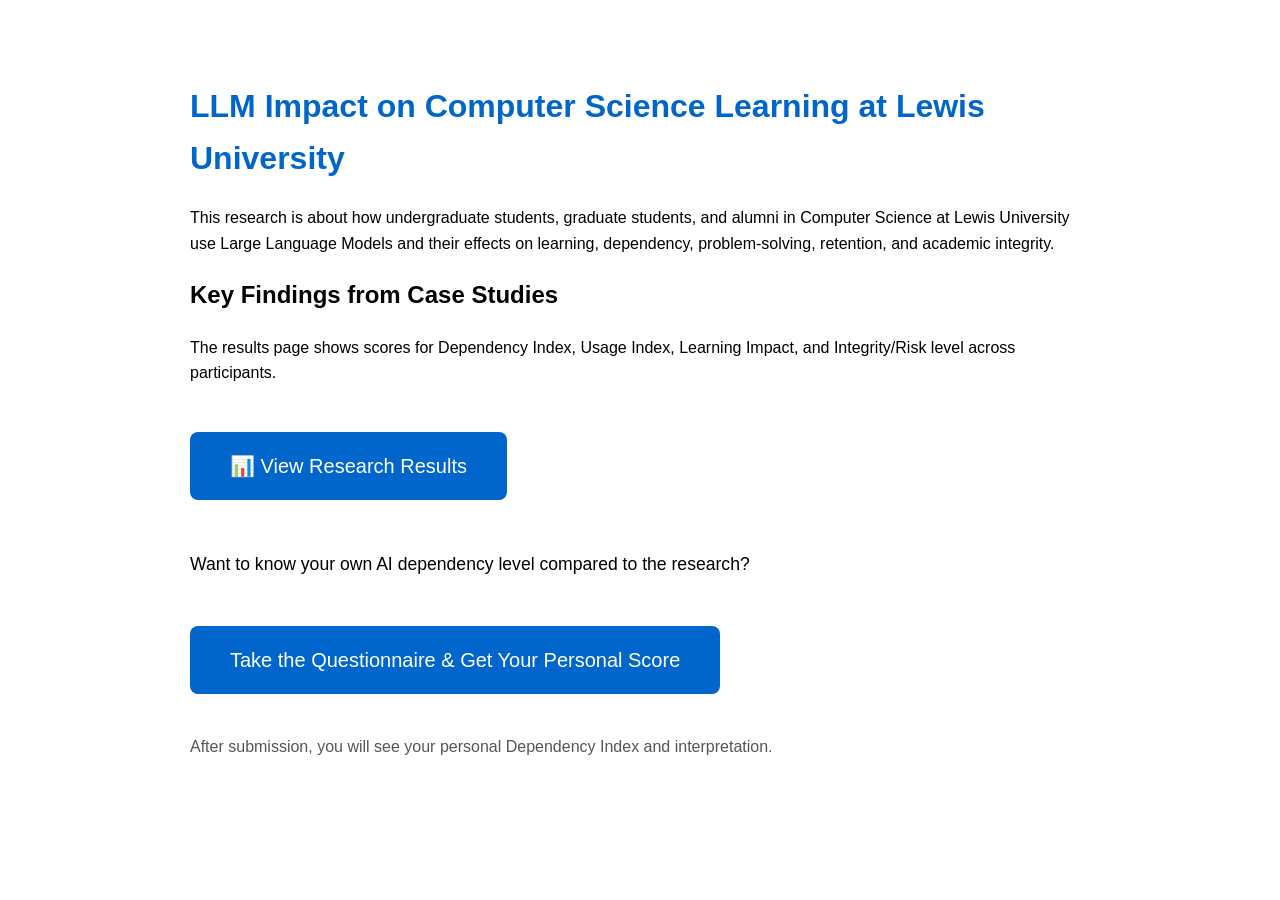
<file: index.html>
<!DOCTYPE html>
<html lang="en">
<head>
    <meta charset="UTF-8">
    <title>LLM Impact on CS Learning Research</title>
    <style>
        body {font-family: Arial, sans-serif; max-width: 900px; margin: 40px auto; padding: 20px; line-height: 1.6;}
        h1 {color: #0066cc;}
        .button {
            display: inline-block;
            padding: 18px 40px;
            font-size: 20px;
            background: #0066cc;
            color: white;
            text-decoration: none;
            border-radius: 8px;
            margin-top: 30px;
        }
        .button:hover {background: #0055aa;}
    </style>
</head>
<body>
    <h1>LLM Impact on Computer Science Learning at Lewis University</h1>
    <p>This research is about how undergraduate students, graduate students, and alumni in Computer Science at Lewis University use Large Language Models and their effects on learning, dependency, problem-solving, retention, and academic integrity.</p>
    
    <h2>Key Findings from Case Studies</h2>
    <p>The results page shows scores for Dependency Index, Usage Index, Learning Impact, and Integrity/Risk level across participants.</p>
    
    <a href="results.html" class="button">📊 View Research Results</a>
    
    <p style="margin-top: 50px; font-size: 1.1em;">
        Want to know your own AI dependency level compared to the research?
    </p>
    
    <a href="survey.html" class="button">Take the Questionnaire & Get Your Personal Score</a>
    
    <p style="margin-top: 40px; color: #555;">
        After submission, you will see your personal Dependency Index and interpretation.
    </p>
</body>
</html>
</file>
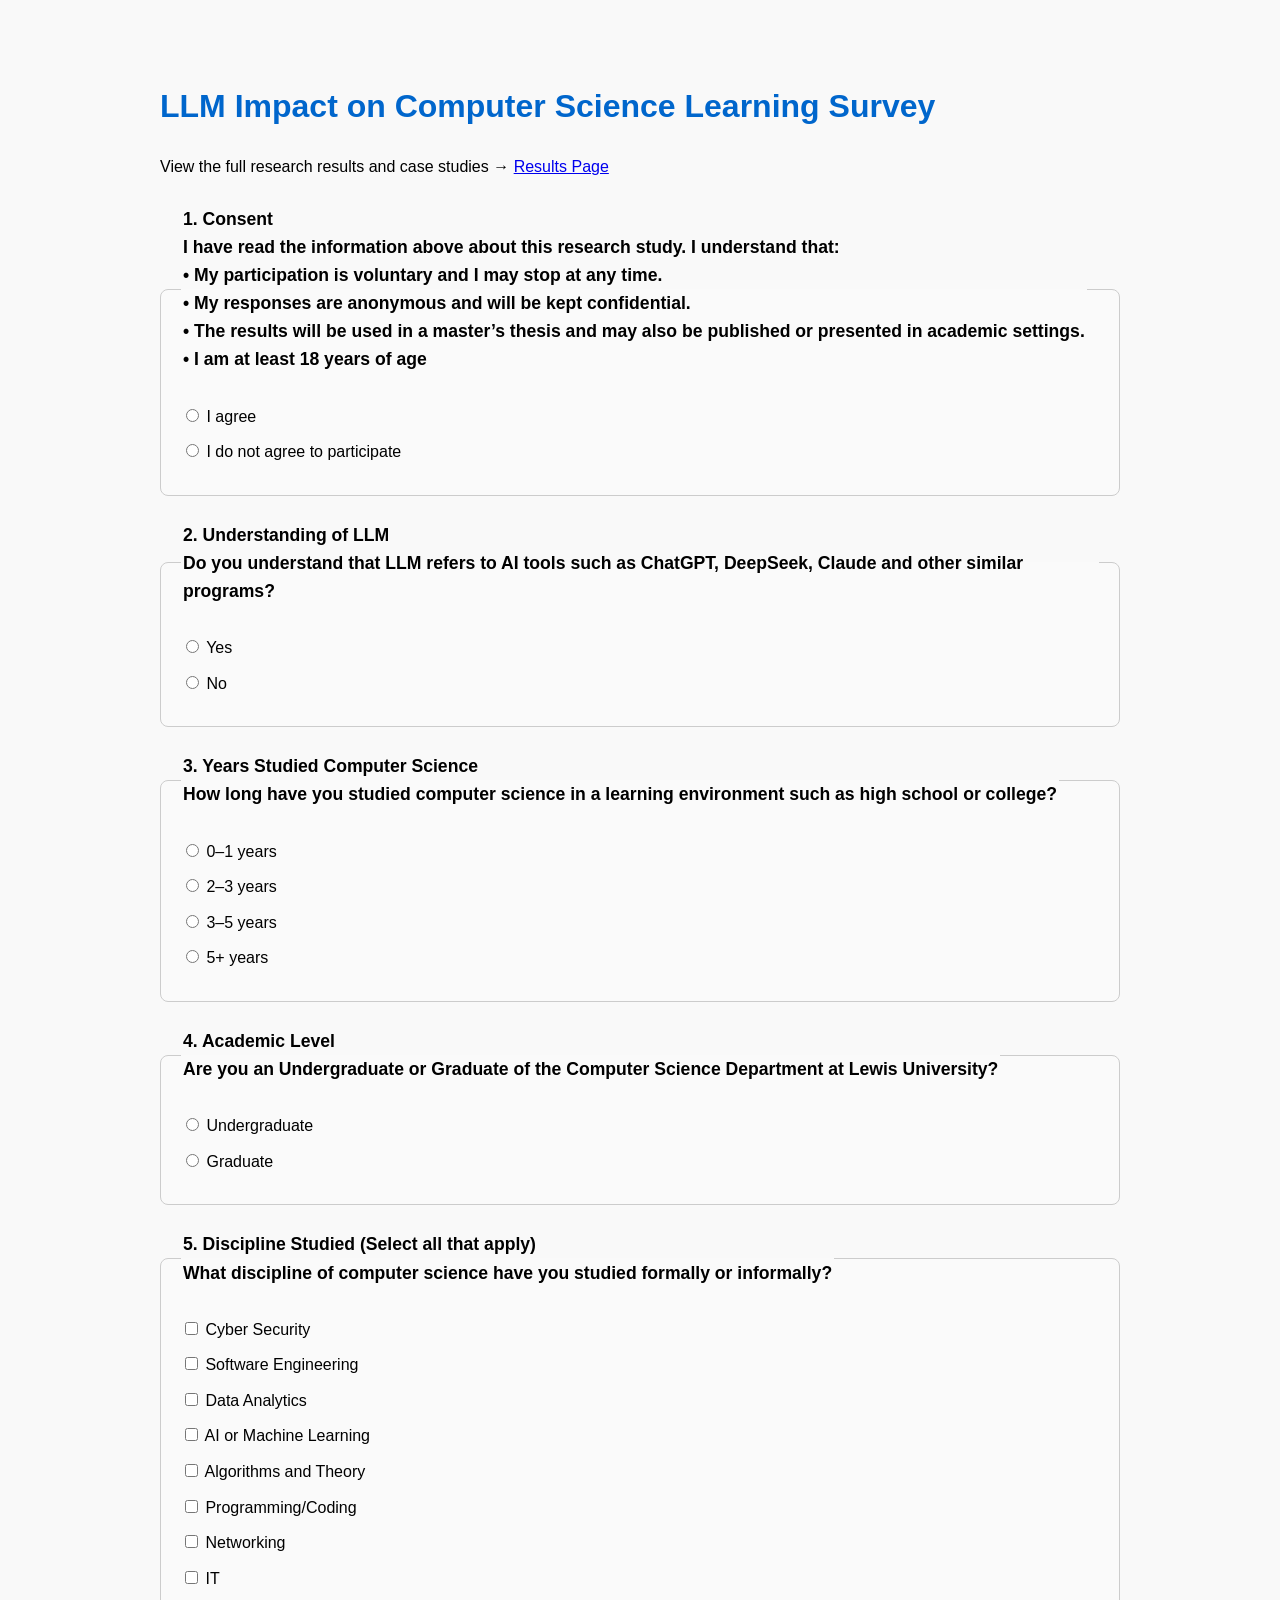
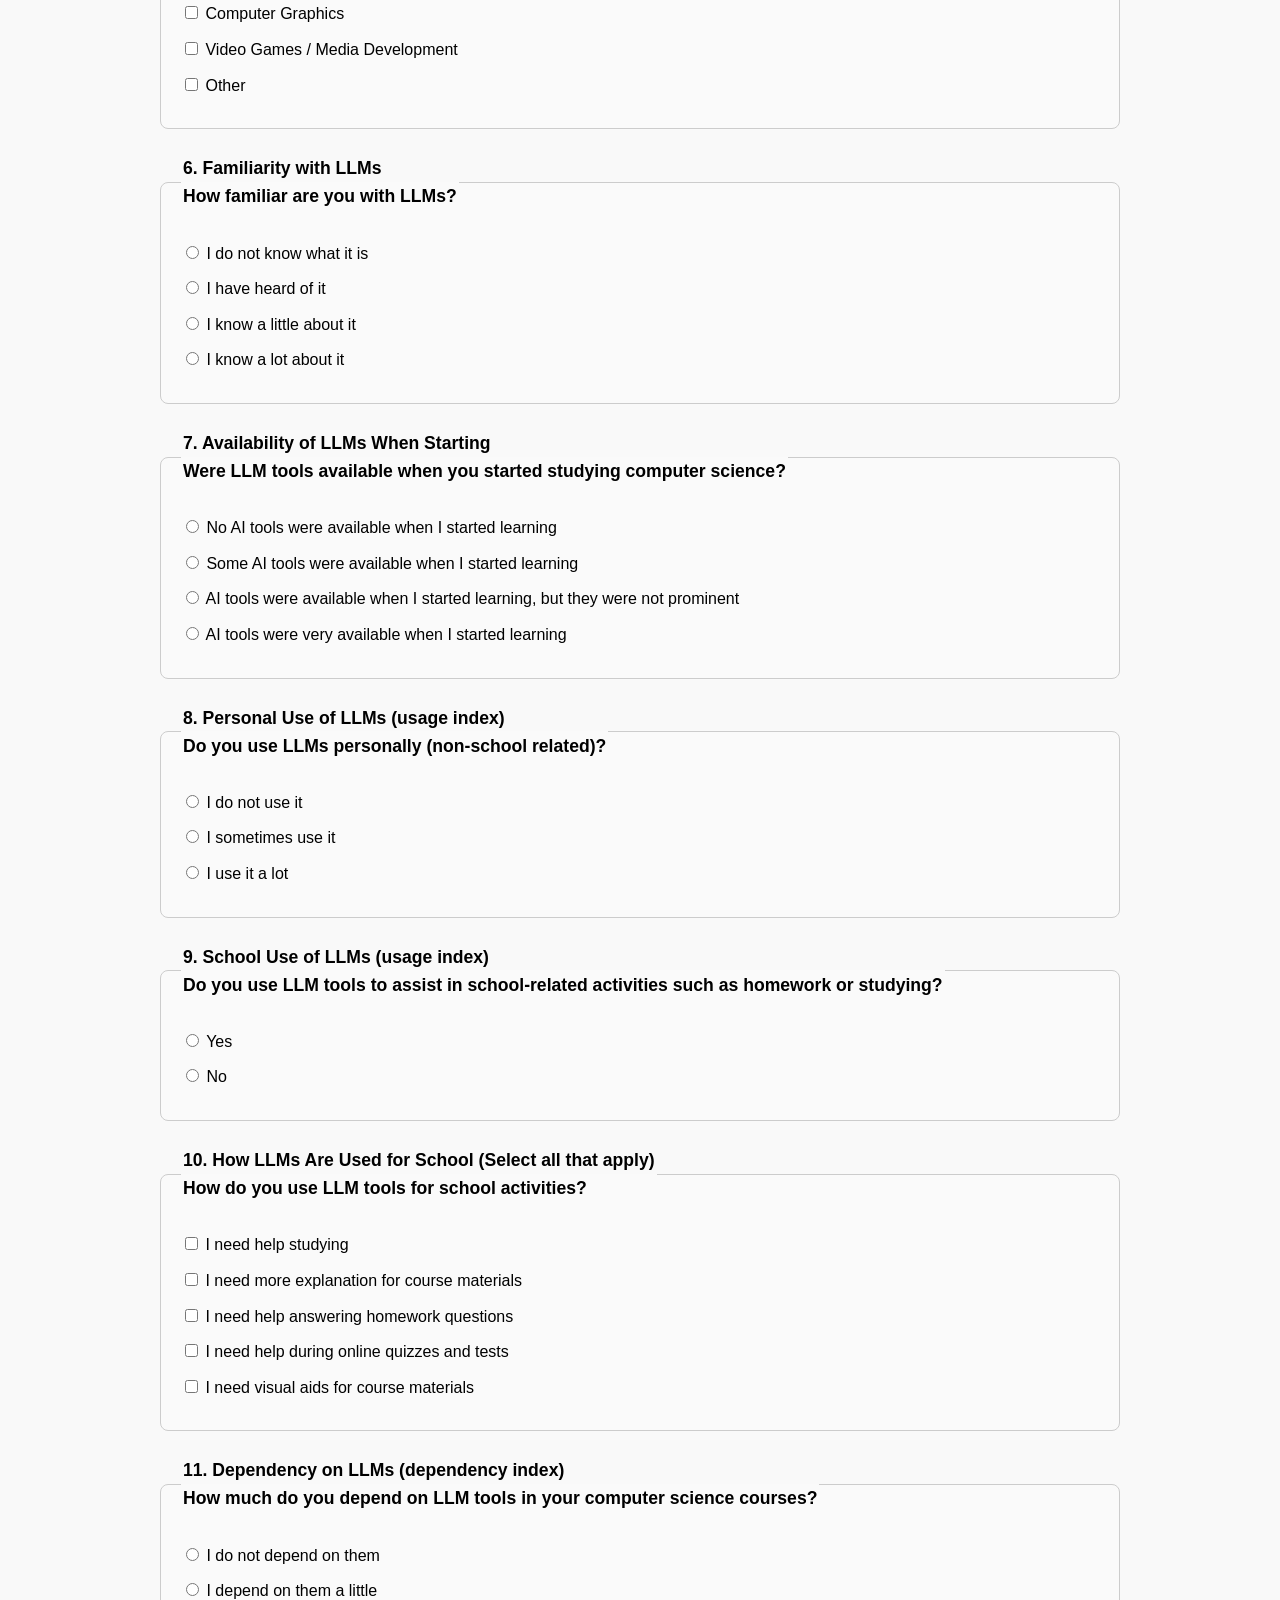
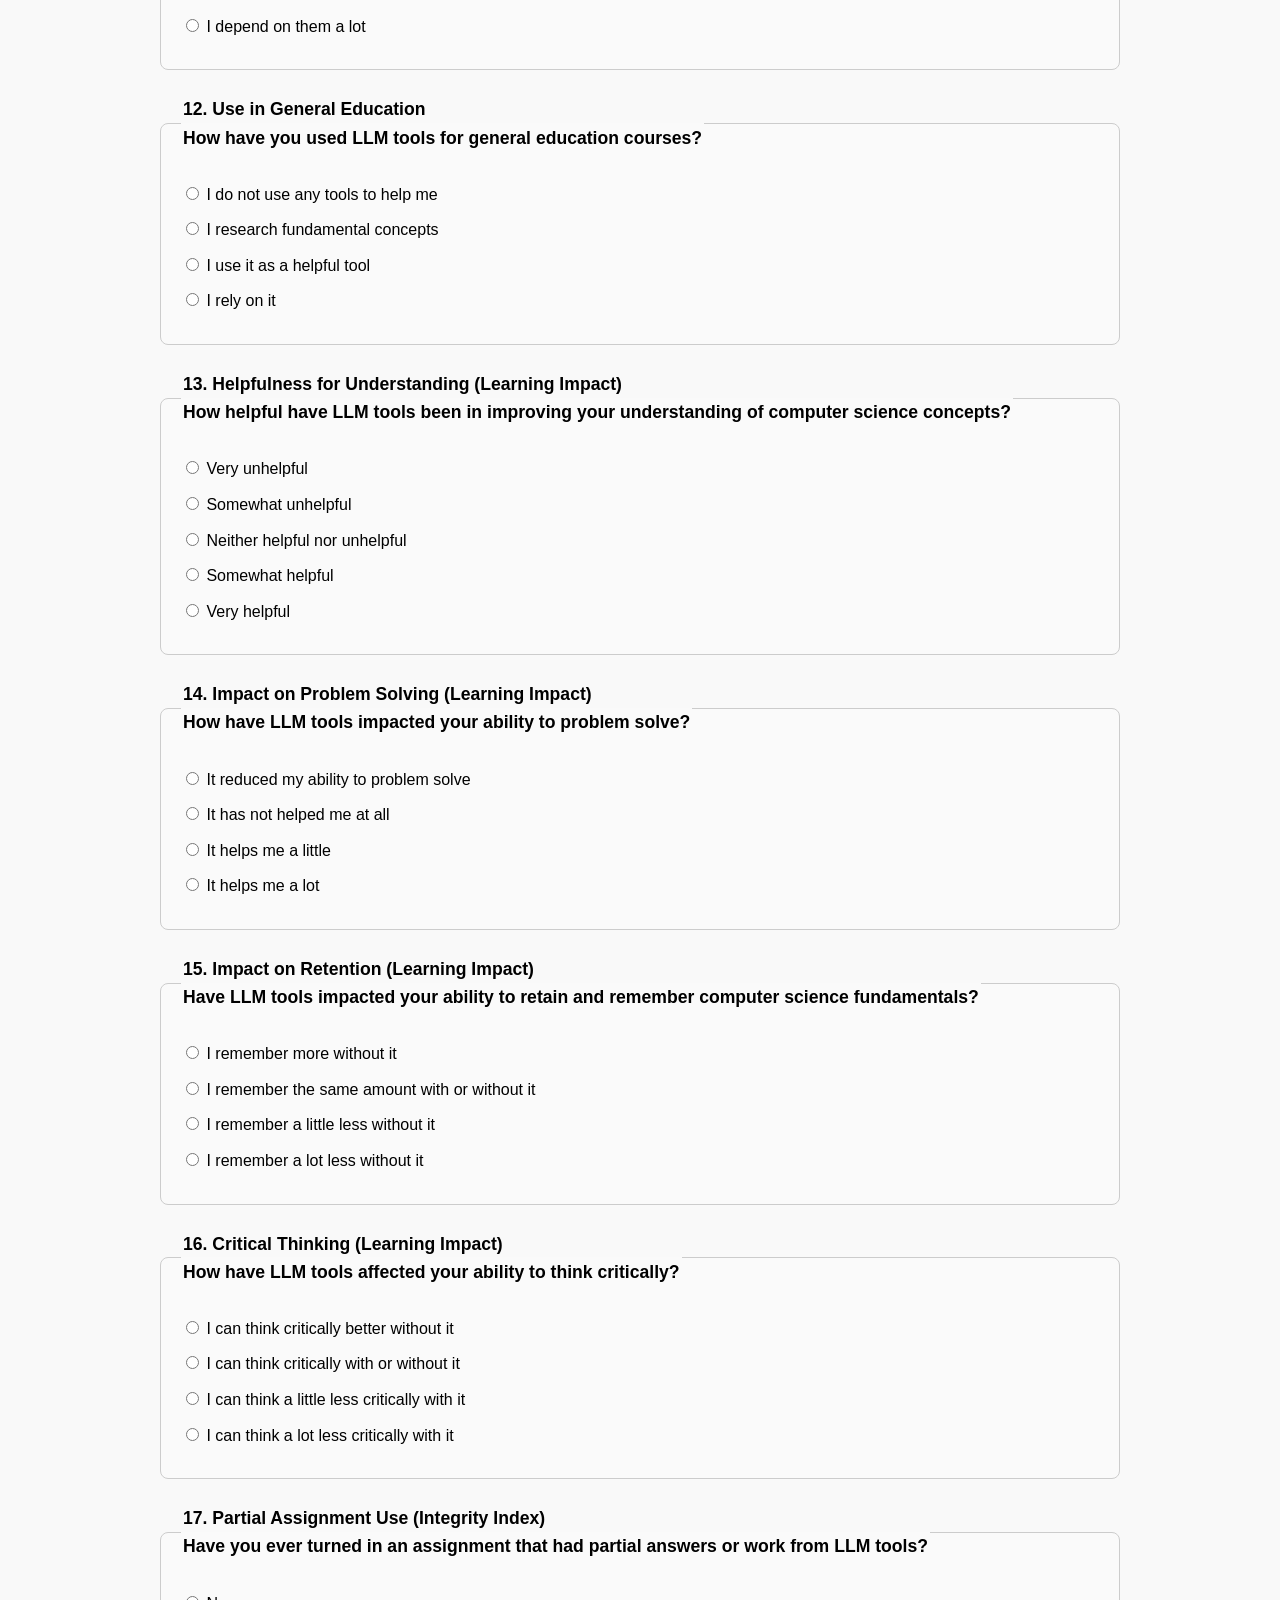
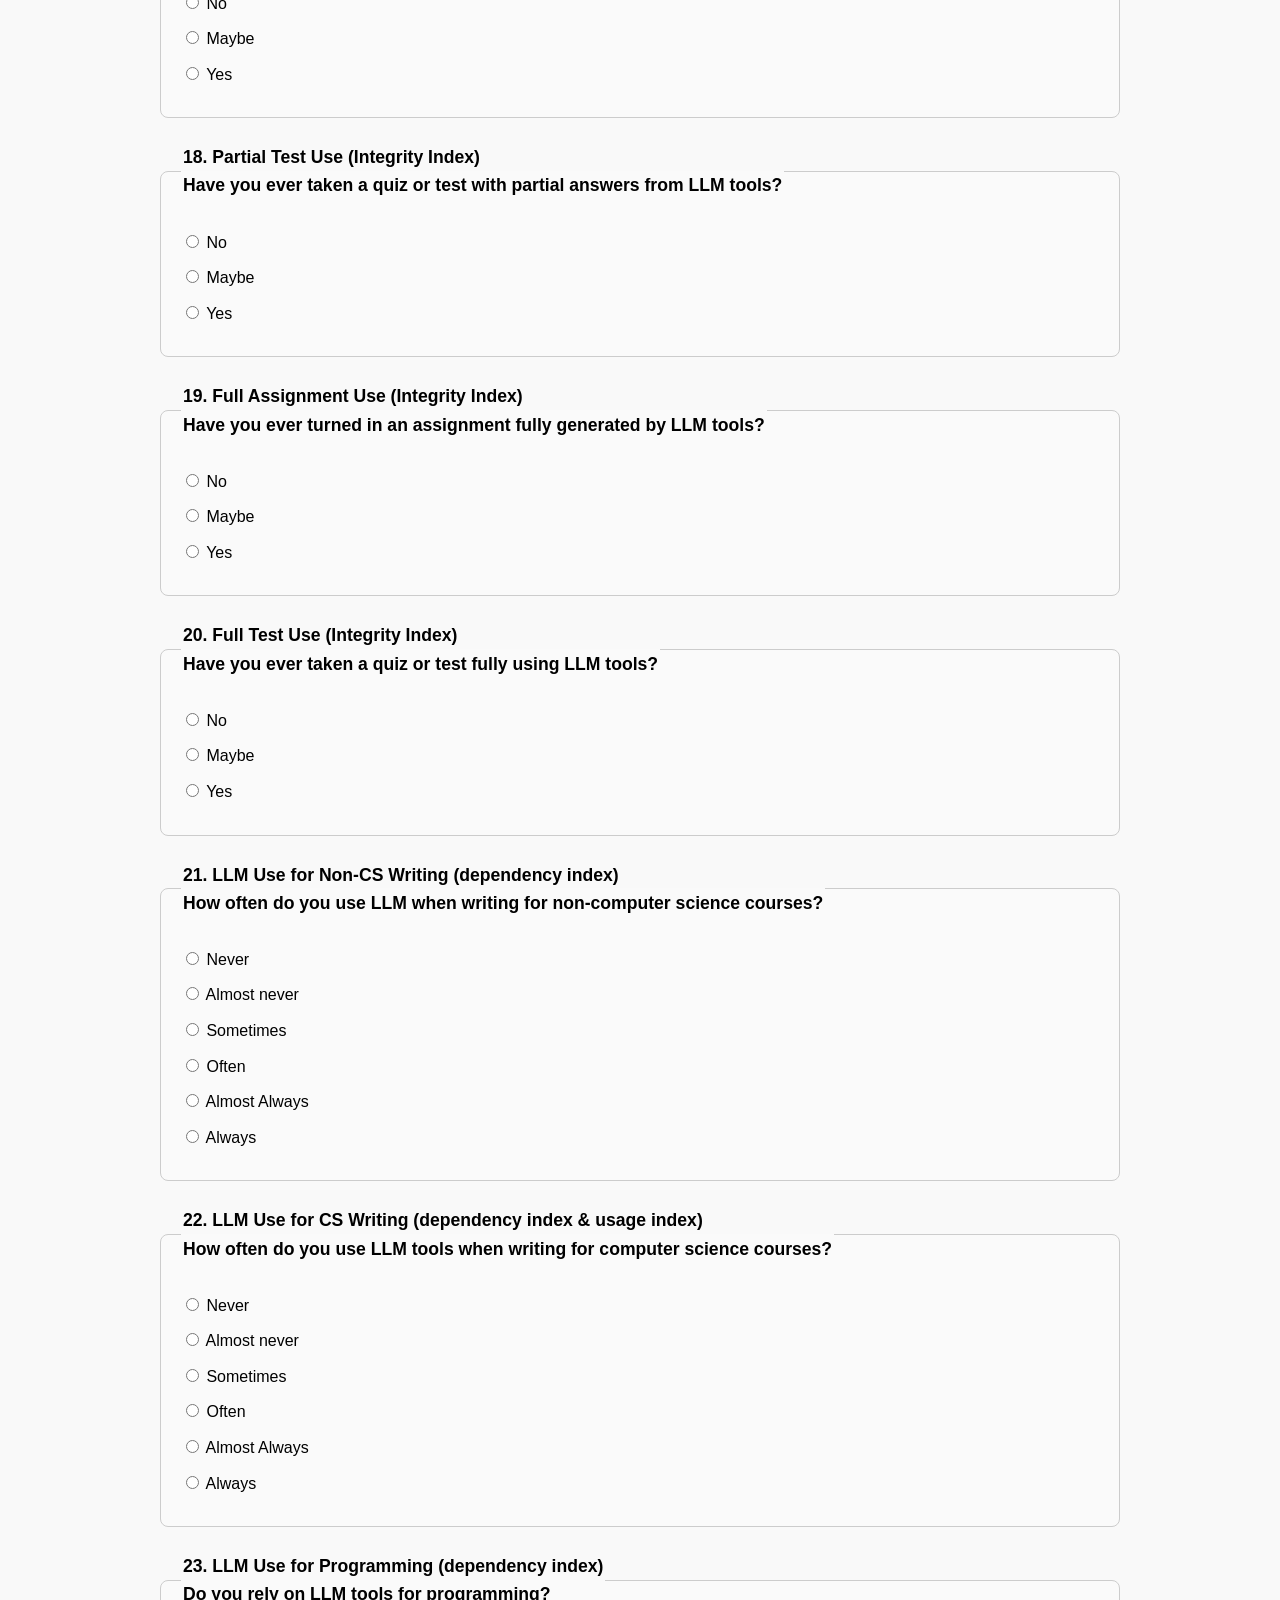
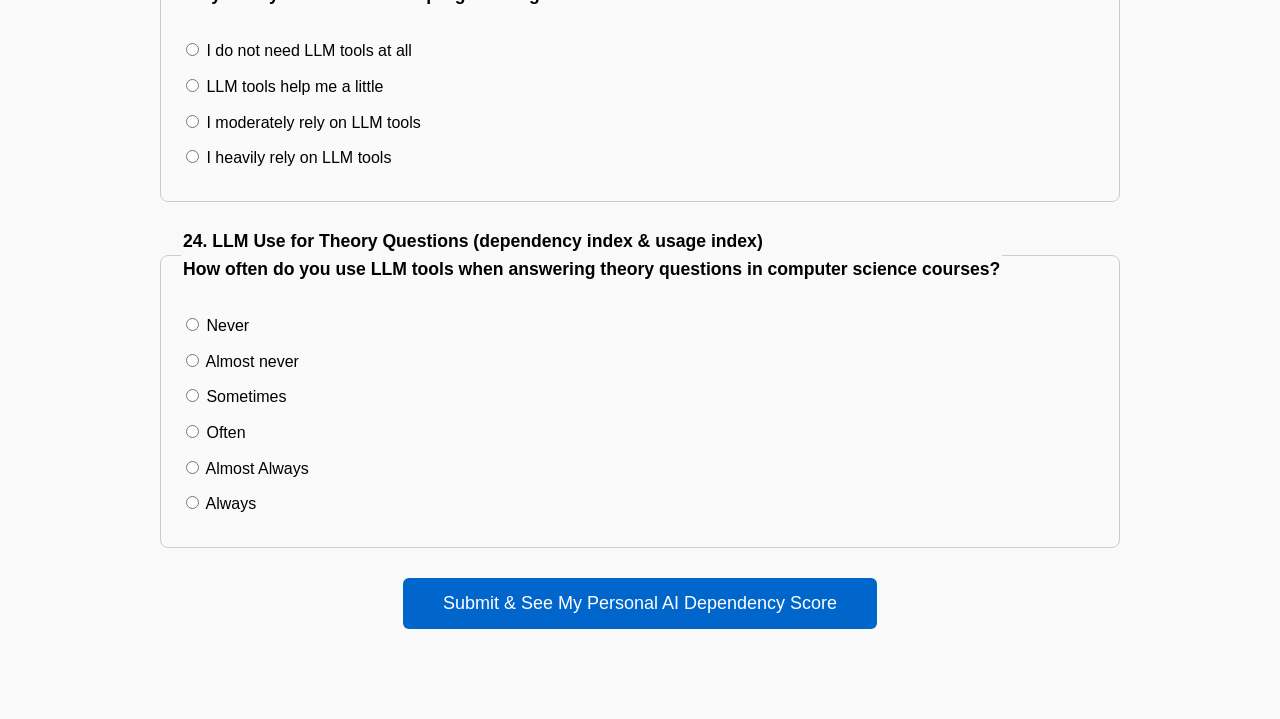
<file: survey.html>
<!DOCTYPE html>
<html lang="en">
<head>
    <meta charset="UTF-8">
    <meta name="viewport" content="width=device-width, initial-scale=1.0">
    <title>LLM Impact on CS Learning Survey</title>
    <style>
        body {
            font-family: Arial, sans-serif;
            max-width: 960px;
            margin: 40px auto;
            padding: 20px;
            line-height: 1.6;
            background-color: #f9f9f9;
        }
        h1, h2 {
            color: #0066cc;
        }
        fieldset {
            margin: 25px 0;
            padding: 20px;
            border: 1px solid #ccc;
            border-radius: 8px;
            background: #fafafa;
        }
        legend {
            font-weight: bold;
            font-size: 1.1em;
        }
        label {
            display: block;
            margin: 10px 0;
        }
        button {
            padding: 15px 40px;
            font-size: 18px;
            background: #0066cc;
            color: white;
            border: none;
            border-radius: 6px;
            cursor: pointer;
            display: block;
            margin: 30px auto;
        }
        .result-box {
            background: #e6f3ff;
            padding: 30px;
            border: 3px solid #0066cc;
            border-radius: 12px;
            margin-top: 40px;
            display: none;
        }
        .score {
            font-size: 1.5em;
            font-weight: bold;
            color: #0066cc;
        }
    </style>
</head>
<body>
    <h1>LLM Impact on Computer Science Learning Survey</h1>
    <p>View the full research results and case studies → <a href="results.html" target="_blank">Results Page</a></p>

    <form id="llm-survey">
        
        <fieldset>
            <legend><strong>1. Consent</strong><br>I have read the information above about this research study. I understand that:<br>• My participation is voluntary and I may stop at any time.<br>• My responses are anonymous and will be kept confidential.<br>• The results will be used in a master’s thesis and may also be published or presented in academic settings.<br>• I am at least 18 years of age</legend>
            
            
            
            <label><input type="radio" name="consent" value="agree" required> I agree</label>
            <label><input type="radio" name="consent" value="disagree" required> I do not agree to participate</label>
        </fieldset>
        
        <fieldset>
            <legend><strong>2. Understanding of LLM</strong><br>Do you understand that LLM refers to AI tools such as ChatGPT, DeepSeek, Claude and other similar programs?</legend>
            <label><input type="radio" name="llm_understand" value="1"> Yes</label>
            <label><input type="radio" name="llm_understand" value="0"> No</label>
        </fieldset>
        
        <fieldset>
            <legend><strong>3. Years Studied Computer Science</strong><br>How long have you studied computer science in a learning environment such as high school or college?</legend>
            <label><input type="radio" name="years_cs" value="0.5"> 0–1 years</label>
            <label><input type="radio" name="years_cs" value="2.5"> 2–3 years</label>
            <label><input type="radio" name="years_cs" value="4"> 3–5 years</label>
            <label><input type="radio" name="years_cs" value="5"> 5+ years</label>
        </fieldset>
        
        <fieldset>
            <legend><strong>4. Academic Level</strong><br>Are you an Undergraduate or Graduate of the Computer Science Department at Lewis University?</legend>
            <label><input type="radio" name="academic_level" value="0"> Undergraduate</label>
            <label><input type="radio" name="academic_level" value="1"> Graduate</label>
        </fieldset>
        
        <fieldset>
            <legend><strong>5. Discipline Studied (Select all that apply)</strong><br>What discipline of computer science have you studied formally or informally?</legend>
            <label><input type="checkbox" name="disciplines[]" value="1"> Cyber Security</label>
            <label><input type="checkbox" name="disciplines[]" value="1"> Software Engineering</label>
            <label><input type="checkbox" name="disciplines[]" value="1"> Data Analytics</label>
            <label><input type="checkbox" name="disciplines[]" value="1"> AI or Machine Learning</label>
            <label><input type="checkbox" name="disciplines[]" value="1"> Algorithms and Theory</label>
            <label><input type="checkbox" name="disciplines[]" value="1"> Programming/Coding</label>
            <label><input type="checkbox" name="disciplines[]" value="1"> Networking</label>
            <label><input type="checkbox" name="disciplines[]" value="1"> IT</label>
            <label><input type="checkbox" name="disciplines[]" value="1"> Computer Graphics</label>
            <label><input type="checkbox" name="disciplines[]" value="1"> Video Games / Media Development</label>
            <label><input type="checkbox" name="disciplines[]" value="1"> Other</label>
        </fieldset>
        
        <fieldset>
            <legend><strong>6. Familiarity with LLMs</strong><br>How familiar are you with LLMs?</legend>
            <label><input type="radio" name="familiarity" value="0"> I do not know what it is</label>
            <label><input type="radio" name="familiarity" value="1"> I have heard of it</label>
            <label><input type="radio" name="familiarity" value="2"> I know a little about it</label>
            <label><input type="radio" name="familiarity" value="3"> I know a lot about it</label>
        </fieldset>
        
        <fieldset>
            <legend><strong>7. Availability of LLMs When Starting</strong><br>Were LLM tools available when you started studying computer science?</legend>
            <label><input type="radio" name="availability" value="0"> No AI tools were available when I started learning</label>
            <label><input type="radio" name="availability" value="1"> Some AI tools were available when I started learning</label>
            <label><input type="radio" name="availability" value="2"> AI tools were available when I started learning, but they were not prominent</label>
            <label><input type="radio" name="availability" value="3"> AI tools were very available when I started learning</label>
        </fieldset>
        
        <fieldset>
            <legend><strong>8. Personal Use of LLMs (usage index)</strong><br>Do you use LLMs personally (non-school related)?</legend>
            <label><input type="radio" name="personal_use" value="0"> I do not use it</label>
            <label><input type="radio" name="personal_use" value="1"> I sometimes use it</label>
            <label><input type="radio" name="personal_use" value="2"> I use it a lot</label>
        </fieldset>
        
        <fieldset>
            <legend><strong>9. School Use of LLMs (usage index)</strong><br>Do you use LLM tools to assist in school-related activities such as homework or studying?</legend>
            <label><input type="radio" name="school_use" value="1"> Yes</label>
            <label><input type="radio" name="school_use" value="0"> No</label>
        </fieldset>
        
        <fieldset>
            <legend><strong>10. How LLMs Are Used for School (Select all that apply)</strong><br>How do you use LLM tools for school activities?</legend>
            <label><input type="checkbox" name="how_used_school[]" value="1"> I need help studying</label>
            <label><input type="checkbox" name="how_used_school[]" value="1"> I need more explanation for course materials</label>
            <label><input type="checkbox" name="how_used_school[]" value="1"> I need help answering homework questions</label>
            <label><input type="checkbox" name="how_used_school[]" value="1"> I need help during online quizzes and tests</label>
            <label><input type="checkbox" name="how_used_school[]" value="1"> I need visual aids for course materials</label>
        </fieldset>
        
        <fieldset>
            <legend><strong>11. Dependency on LLMs (dependency index)</strong><br>How much do you depend on LLM tools in your computer science courses?</legend>
            <label><input type="radio" name="dependency" value="0"> I do not depend on them</label>
            <label><input type="radio" name="dependency" value="1"> I depend on them a little</label>
            <label><input type="radio" name="dependency" value="2"> I depend on them a lot</label>
        </fieldset>
        
        <fieldset>
            <legend><strong>12. Use in General Education</strong><br>How have you used LLM tools for general education courses?</legend>
            <label><input type="radio" name="gen_ed_use" value="0"> I do not use any tools to help me</label>
            <label><input type="radio" name="gen_ed_use" value="1"> I research fundamental concepts</label>
            <label><input type="radio" name="gen_ed_use" value="2"> I use it as a helpful tool</label>
            <label><input type="radio" name="gen_ed_use" value="3"> I rely on it</label>
        </fieldset>
        
        <fieldset>
            <legend><strong>13. Helpfulness for Understanding (Learning Impact)</strong><br>How helpful have LLM tools been in improving your understanding of computer science concepts?</legend>
            <label><input type="radio" name="helpfulness" value="0"> Very unhelpful</label>
            <label><input type="radio" name="helpfulness" value="1"> Somewhat unhelpful</label>
            <label><input type="radio" name="helpfulness" value="2"> Neither helpful nor unhelpful</label>
            <label><input type="radio" name="helpfulness" value="3"> Somewhat helpful</label>
            <label><input type="radio" name="helpfulness" value="4"> Very helpful</label>
        </fieldset>
        
        <fieldset>
            <legend><strong>14. Impact on Problem Solving (Learning Impact)</strong><br>How have LLM tools impacted your ability to problem solve?</legend>
            <label><input type="radio" name="impact_problem_solving" value="3"> It reduced my ability to problem solve</label>
            <label><input type="radio" name="impact_problem_solving" value="2"> It has not helped me at all</label>
            <label><input type="radio" name="impact_problem_solving" value="1"> It helps me a little</label>
            <label><input type="radio" name="impact_problem_solving" value="0"> It helps me a lot</label>
        </fieldset>
        
        <fieldset>
            <legend><strong>15. Impact on Retention (Learning Impact)</strong><br>Have LLM tools impacted your ability to retain and remember computer science fundamentals?</legend>
            <label><input type="radio" name="impact_retention" value="0"> I remember more without it</label>
            <label><input type="radio" name="impact_retention" value="1"> I remember the same amount with or without it</label>
            <label><input type="radio" name="impact_retention" value="2"> I remember a little less without it</label>
            <label><input type="radio" name="impact_retention" value="3"> I remember a lot less without it</label>
        </fieldset>
        
        <fieldset>
            <legend><strong>16. Critical Thinking (Learning Impact)</strong><br>How have LLM tools affected your ability to think critically?</legend>
            <label><input type="radio" name="critical_thinking" value="0"> I can think critically better without it</label>
            <label><input type="radio" name="critical_thinking" value="1"> I can think critically with or without it</label>
            <label><input type="radio" name="critical_thinking" value="2"> I can think a little less critically with it</label>
            <label><input type="radio" name="critical_thinking" value="3"> I can think a lot less critically with it</label>
        </fieldset>
        
        <fieldset>
            <legend><strong>17. Partial Assignment Use (Integrity Index)</strong><br>Have you ever turned in an assignment that had partial answers or work from LLM tools?</legend>
            <label><input type="radio" name="partial_assignment" value="0"> No</label>
            <label><input type="radio" name="partial_assignment" value="0.5"> Maybe</label>
            <label><input type="radio" name="partial_assignment" value="1"> Yes</label>
        </fieldset>
        
        <fieldset>
            <legend><strong>18. Partial Test Use (Integrity Index)</strong><br>Have you ever taken a quiz or test with partial answers from LLM tools?</legend>
            <label><input type="radio" name="partial_test" value="0"> No</label>
            <label><input type="radio" name="partial_test" value="0.5"> Maybe</label>
            <label><input type="radio" name="partial_test" value="1"> Yes</label>
        </fieldset>
        
        <fieldset>
            <legend><strong>19. Full Assignment Use (Integrity Index)</strong><br>Have you ever turned in an assignment fully generated by LLM tools?</legend>
            <label><input type="radio" name="full_assignment" value="0"> No</label>
            <label><input type="radio" name="full_assignment" value="0.5"> Maybe</label>
            <label><input type="radio" name="full_assignment" value="1"> Yes</label>
        </fieldset>
        
        <fieldset>
            <legend><strong>20. Full Test Use (Integrity Index)</strong><br>Have you ever taken a quiz or test fully using LLM tools?</legend>
            <label><input type="radio" name="full_test" value="0"> No</label>
            <label><input type="radio" name="full_test" value="0.5"> Maybe</label>
            <label><input type="radio" name="full_test" value="1"> Yes</label>
        </fieldset>
        
        <fieldset>
            <legend><strong>21. LLM Use for Non-CS Writing (dependency index)</strong><br>How often do you use LLM when writing for non-computer science courses?</legend>
            <label><input type="radio" name="non_cs_writing" value="0"> Never</label>
            <label><input type="radio" name="non_cs_writing" value="1"> Almost never</label>
            <label><input type="radio" name="non_cs_writing" value="2"> Sometimes</label>
            <label><input type="radio" name="non_cs_writing" value="3"> Often</label>
            <label><input type="radio" name="non_cs_writing" value="4"> Almost Always</label>
            <label><input type="radio" name="non_cs_writing" value="5"> Always</label>
        </fieldset>
        
        <fieldset>
            <legend><strong>22. LLM Use for CS Writing (dependency index & usage index)</strong><br>How often do you use LLM tools when writing for computer science courses?</legend>
            <label><input type="radio" name="cs_writing" value="0"> Never</label>
            <label><input type="radio" name="cs_writing" value="1"> Almost never</label>
            <label><input type="radio" name="cs_writing" value="2"> Sometimes</label>
            <label><input type="radio" name="cs_writing" value="3"> Often</label>
            <label><input type="radio" name="cs_writing" value="4"> Almost Always</label>
            <label><input type="radio" name="cs_writing" value="5"> Always</label>
        </fieldset>
        
        <fieldset>
            <legend><strong>23. LLM Use for Programming (dependency index)</strong><br>Do you rely on LLM tools for programming?</legend>
            <label><input type="radio" name="programming" value="0"> I do not need LLM tools at all</label>
            <label><input type="radio" name="programming" value="1"> LLM tools help me a little</label>
            <label><input type="radio" name="programming" value="2"> I moderately rely on LLM tools</label>
            <label><input type="radio" name="programming" value="3"> I heavily rely on LLM tools</label>
        </fieldset>
        
        <fieldset>
            <legend><strong>24. LLM Use for Theory Questions (dependency index & usage index)</strong><br>How often do you use LLM tools when answering theory questions in computer science courses?</legend>
            <label><input type="radio" name="theory_questions" value="0"> Never</label>
            <label><input type="radio" name="theory_questions" value="1"> Almost never</label>
            <label><input type="radio" name="theory_questions" value="2"> Sometimes</label>
            <label><input type="radio" name="theory_questions" value="3"> Often</label>
            <label><input type="radio" name="theory_questions" value="4"> Almost Always</label>
            <label><input type="radio" name="theory_questions" value="5"> Always</label>
        </fieldset>
        
        <button type="button" onclick="submitSurvey()">Submit & See My Personal AI Dependency Score</button>
    </form>

    <div id="personal-results" class="result-box">
        <h2>Your Personal AI Dependency Profile</h2>
        <p><strong>Dependency Index:</strong> <span id="dep-score" class="score"></span></p>
        <p><strong>Usage Index:</strong> <span id="usage-score" class="score"></span></p>
        <p><strong>Learning Impact Score:</strong> <span id="learn-score" class="score"></span></p>
        <p><strong>Integrity / Risk Level:</strong> <span id="risk-score" class="score"></span></p>
        <div id="interpretation" style="margin-top: 20px; font-size: 1.15em; font-weight: 500;"></div>
        <p style="margin-top: 30px;"><a href="results.html" target="_blank">Compare your score with the overall research findings →</a></p>
    </div>

    <script>
        function submitSurvey() {
            const form = document.getElementById('llm-survey');
            const formData = new FormData(form);
            let dep = 0, usage = 0, learn = 0, risk = 0;

            dep += parseFloat(formData.get("years_cs") || 0);
            dep += parseFloat(formData.get("dependency") || 0);
            dep += parseFloat(formData.get("non_cs_writing") || 0);
            dep += parseFloat(formData.get("cs_writing") || 0);
            dep += parseFloat(formData.get("programming") || 0);
            dep += parseFloat(formData.get("theory_questions") || 0);

            usage += parseFloat(formData.get("personal_use") || 0);
            usage += parseFloat(formData.get("school_use") || 0);
            usage += parseFloat(formData.get("cs_writing") || 0);
            usage += parseFloat(formData.get("theory_questions") || 0);

            learn += parseFloat(formData.get("helpfulness") || 0);
            learn += (4 - parseFloat(formData.get("impact_problem_solving") || 0));
            learn += (3 - parseFloat(formData.get("impact_retention") || 0));
            learn += (3 - parseFloat(formData.get("critical_thinking") || 0));

            risk += parseFloat(formData.get("partial_assignment") || 0);
            risk += parseFloat(formData.get("partial_test") || 0);
            risk += parseFloat(formData.get("full_assignment") || 0);
            risk += parseFloat(formData.get("full_test") || 0);

            const interpretation = dep >= 15 ? "High Dependency on AI — similar to heavy users in the case studies." :
                                  dep >= 9  ? "Moderate Dependency on AI tools." :
                                  "Low Dependency on AI tools.";

            document.getElementById('dep-score').textContent = dep.toFixed(1);
            document.getElementById('usage-score').textContent = usage.toFixed(1);
            document.getElementById('learn-score').textContent = learn.toFixed(1);
            document.getElementById('risk-score').textContent = risk.toFixed(1);
            document.getElementById('interpretation').innerHTML = `<strong>Interpretation:</strong> ${interpretation}`;

            const resultBox = document.getElementById('personal-results');
            resultBox.style.display = 'block';
            resultBox.scrollIntoView({ behavior: "smooth" });
        }
    </script>
</body>
</html>
</file>
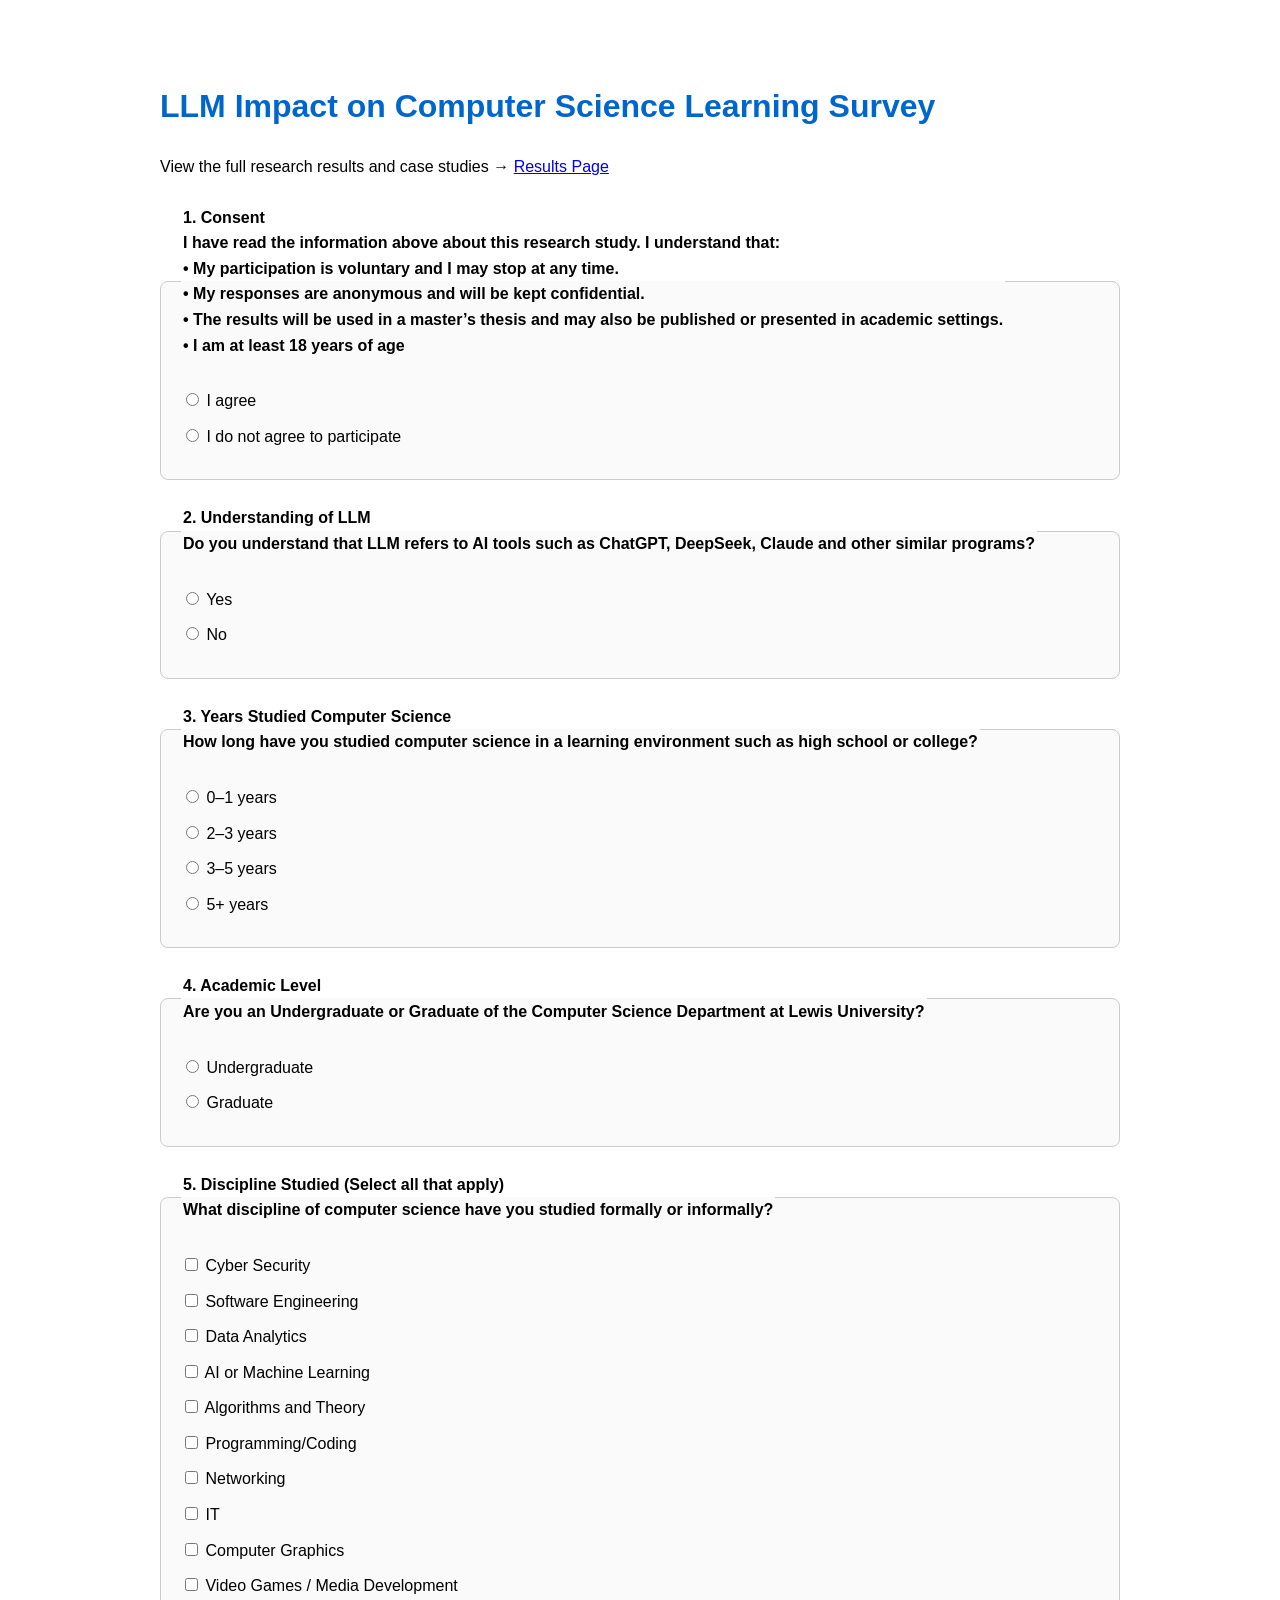
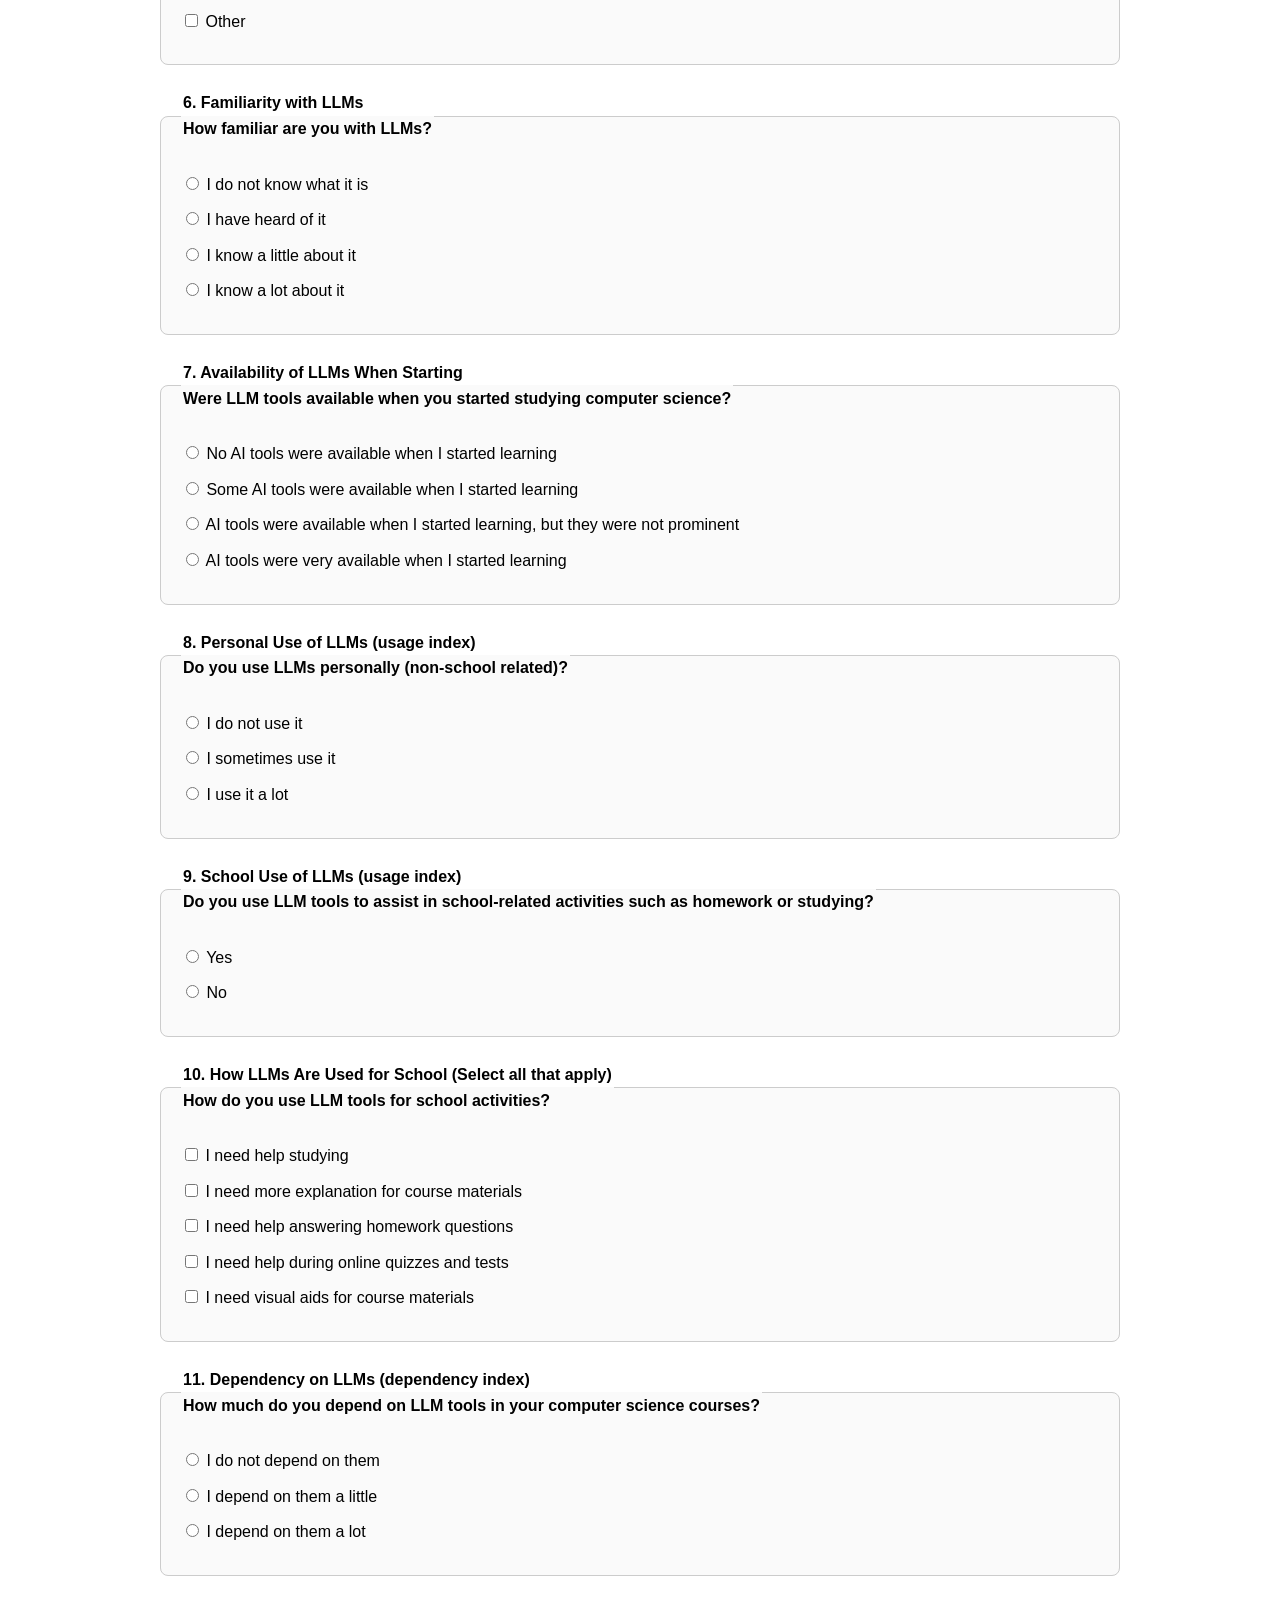
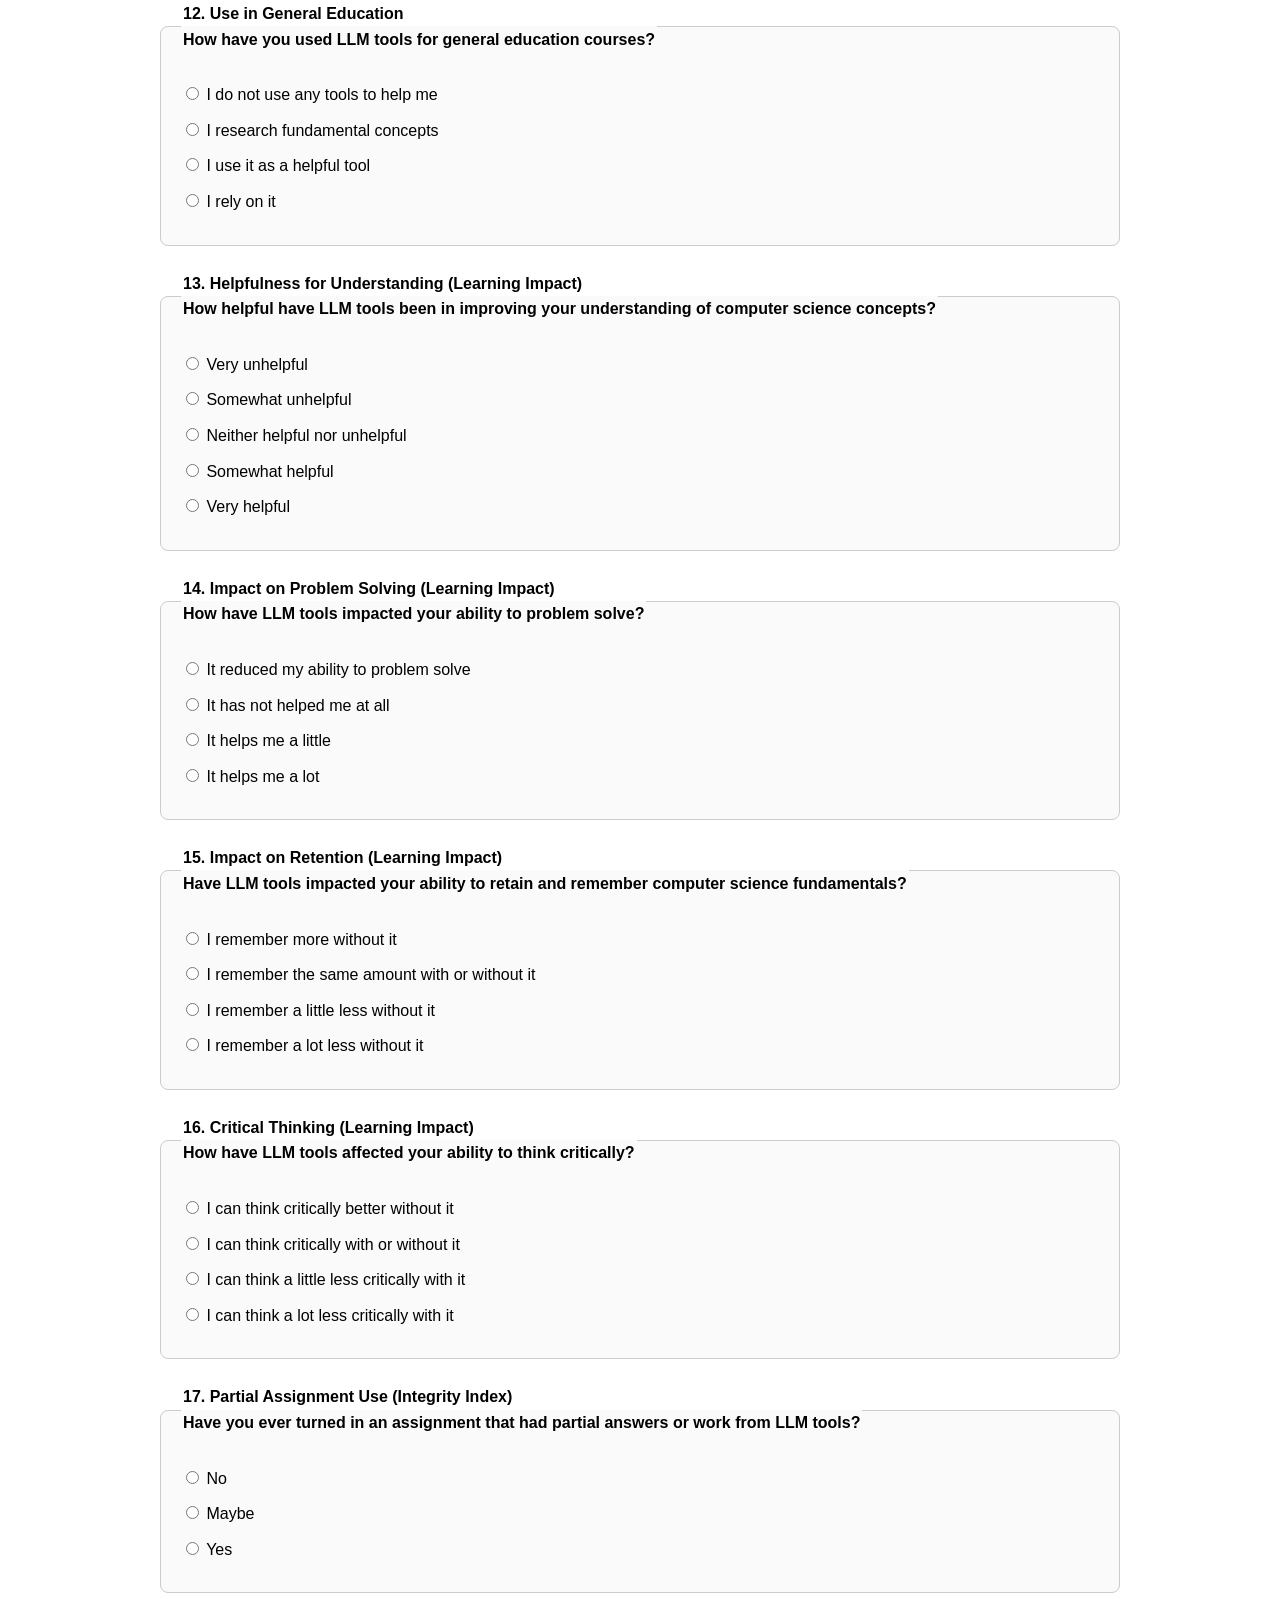
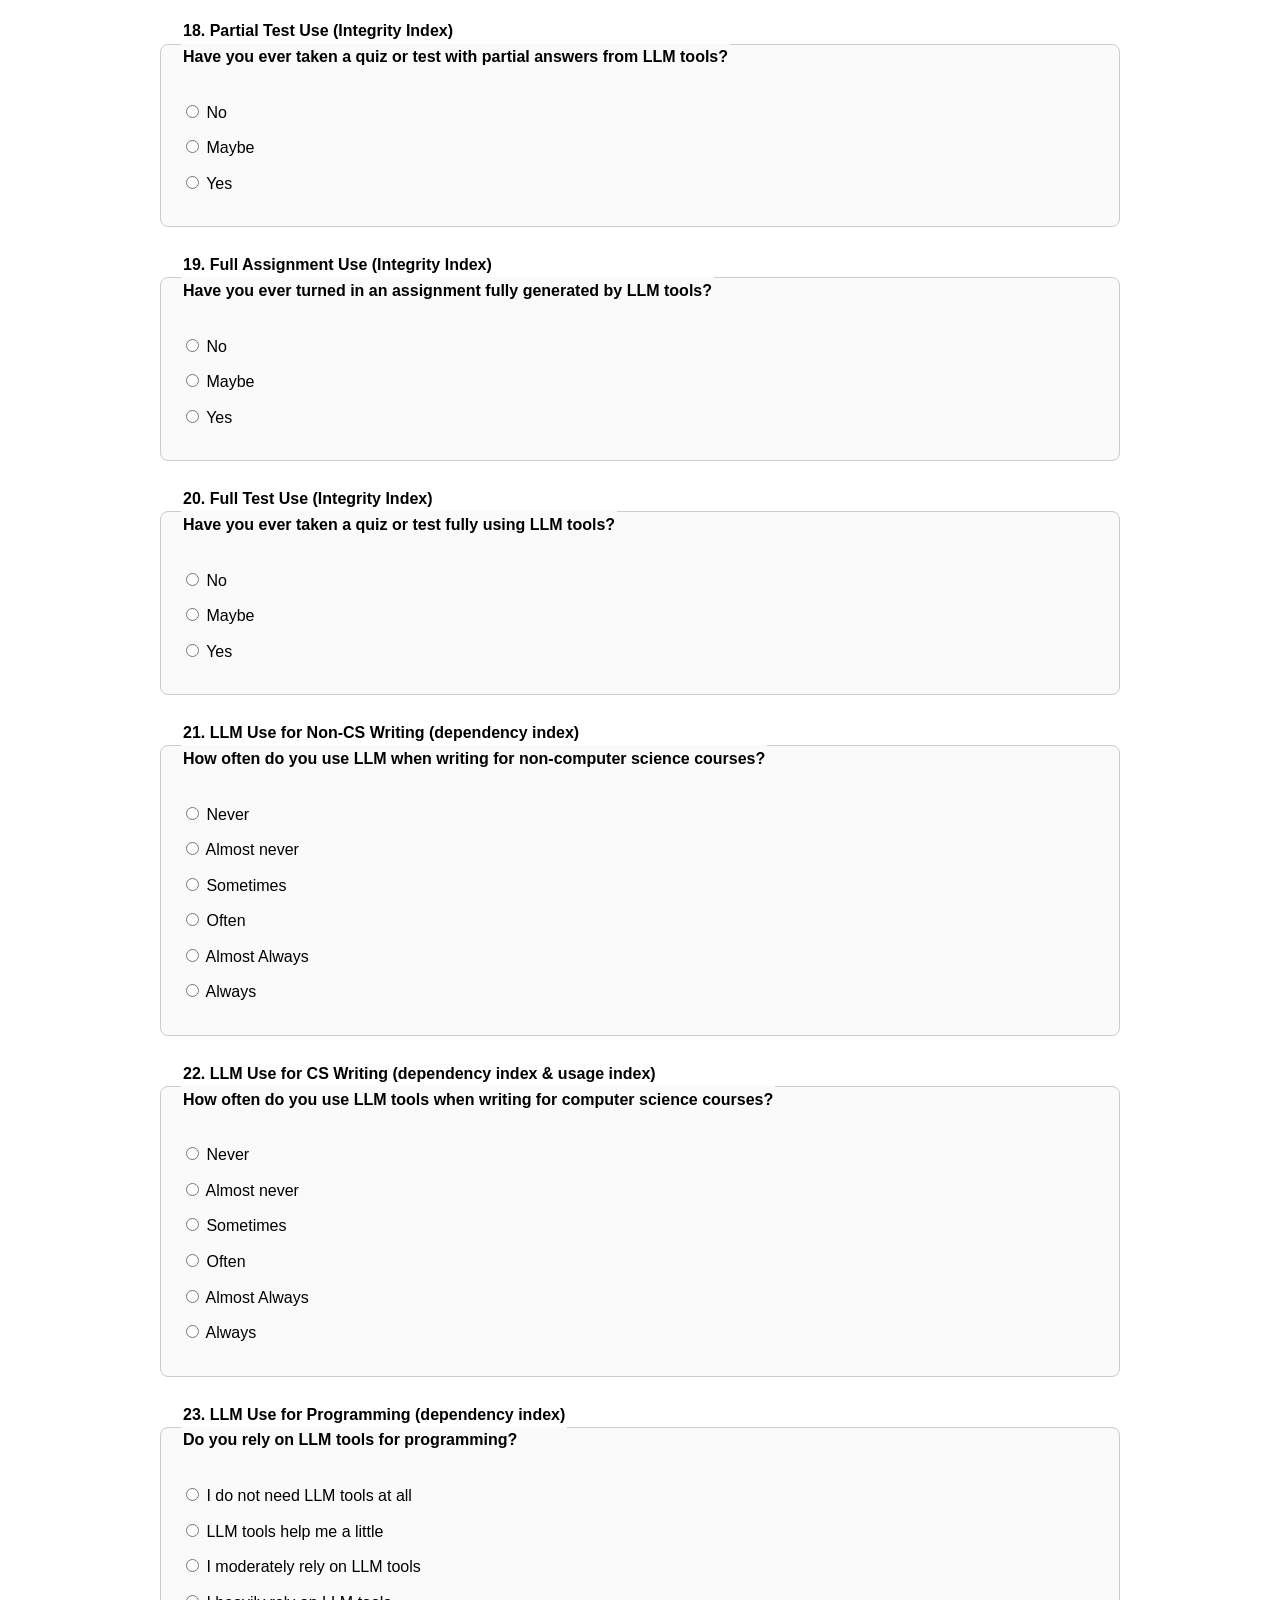
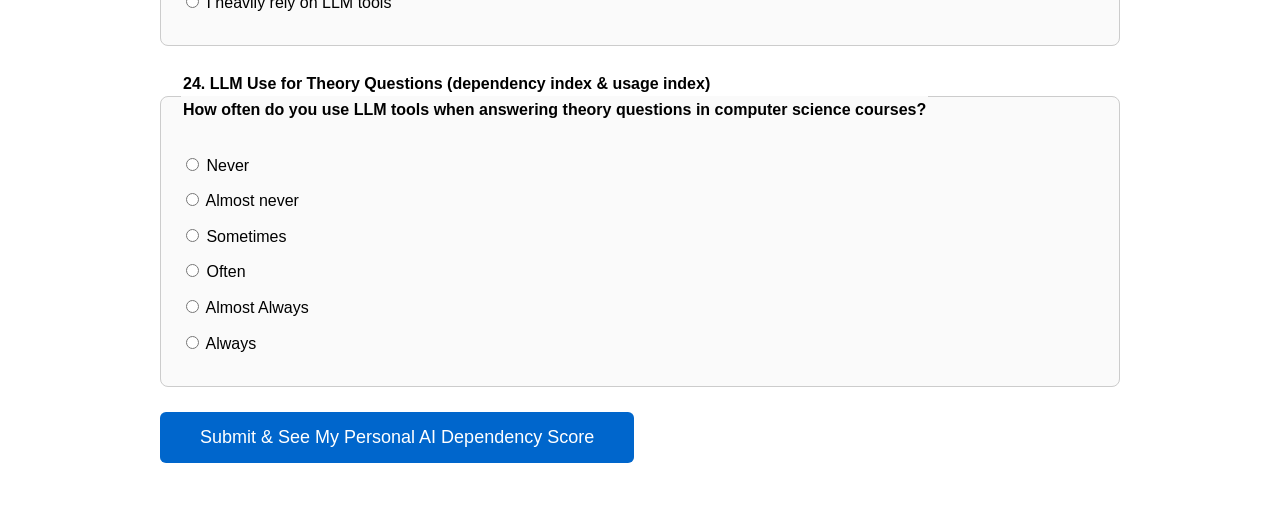
<file: docs/survey.html>
<!DOCTYPE html>
<html lang="en">
<head>
    <meta charset="UTF-8">
    <title>LLM Impact Survey - Get Your AI Dependency Score</title>
    <style>
        body {font-family: Arial, sans-serif; max-width: 960px; margin: 40px auto; padding: 20px; line-height: 1.6;}
        h1, h2 {color: #0066cc;}
        fieldset {margin: 25px 0; padding: 20px; border: 1px solid #ccc; border-radius: 8px; background: #fafafa;}
        label {display: block; margin: 10px 0;}
        button {padding: 15px 40px; font-size: 18px; background: #0066cc; color: white; border: none; border-radius: 6px; cursor: pointer;}
        .result-box {background: #e6f3ff; padding: 30px; border: 3px solid #0066cc; border-radius: 12px; margin-top: 40px; display: none;}
        .score {font-size: 1.5em; font-weight: bold; color: #0066cc;}
    </style>
</head>
<body>
    <h1>LLM Impact on Computer Science Learning Survey</h1>
    <p>View the full research results and case studies → <a href="results.html" target="_blank">Results Page</a></p>

    <form id="llm-survey">
        
        <fieldset>
            <legend><strong>1. Consent<br>I have read the information above about this research study. I understand that:<br>• My participation is voluntary and I may stop at any time.<br>• My responses are anonymous and will be kept confidential.<br>• The results will be used in a master’s thesis and may also be published or presented in academic settings.<br>• I am at least 18 years of age</strong></legend>
            <label><input type="radio" name="consent" value="agree" required> I agree</label>
            <label><input type="radio" name="consent" value="disagree" required> I do not agree to participate</label>
        </fieldset>
        
        <fieldset>
            <legend><strong>2. Understanding of LLM<br>Do you understand that LLM refers to AI tools such as ChatGPT, DeepSeek, Claude and other similar programs?</strong></legend>
            <label><input type="radio" name="llm_understand" value="1" > Yes</label>
            <label><input type="radio" name="llm_understand" value="0" > No</label>
        </fieldset>
        
        <fieldset>
            <legend><strong>3. Years Studied Computer Science<br>How long have you studied computer science in a learning environment such as high school or college?</strong></legend>
            <label><input type="radio" name="years_cs" value="0.5" > 0–1 years</label>
            <label><input type="radio" name="years_cs" value="2.5" > 2–3 years</label>
            <label><input type="radio" name="years_cs" value="4" > 3–5 years</label>
            <label><input type="radio" name="years_cs" value="5" > 5+ years</label>
        </fieldset>
        
        <fieldset>
            <legend><strong>4. Academic Level<br>Are you an Undergraduate or Graduate of the Computer Science Department at Lewis University?</strong></legend>
            <label><input type="radio" name="academic_level" value="0" > Undergraduate</label>
            <label><input type="radio" name="academic_level" value="1" > Graduate</label>
        </fieldset>
        
        <fieldset>
            <legend><strong>5. Discipline Studied (Select all that apply)<br>What discipline of computer science have you studied formally or informally?</strong></legend>
            <label><input type="checkbox" name="disciplines[]" value="1"> Cyber Security</label>
            <label><input type="checkbox" name="disciplines[]" value="1"> Software Engineering</label>
            <label><input type="checkbox" name="disciplines[]" value="1"> Data Analytics</label>
            <label><input type="checkbox" name="disciplines[]" value="1"> AI or Machine Learning</label>
            <label><input type="checkbox" name="disciplines[]" value="1"> Algorithms and Theory</label>
            <label><input type="checkbox" name="disciplines[]" value="1"> Programming/Coding</label>
            <label><input type="checkbox" name="disciplines[]" value="1"> Networking</label>
            <label><input type="checkbox" name="disciplines[]" value="1"> IT</label>
            <label><input type="checkbox" name="disciplines[]" value="1"> Computer Graphics</label>
            <label><input type="checkbox" name="disciplines[]" value="1"> Video Games / Media Development</label>
            <label><input type="checkbox" name="disciplines[]" value="1"> Other</label>
        </fieldset>
        
        <fieldset>
            <legend><strong>6. Familiarity with LLMs<br>How familiar are you with LLMs?</strong></legend>
            <label><input type="radio" name="familiarity" value="0" > I do not know what it is</label>
            <label><input type="radio" name="familiarity" value="1" > I have heard of it</label>
            <label><input type="radio" name="familiarity" value="2" > I know a little about it</label>
            <label><input type="radio" name="familiarity" value="3" > I know a lot about it</label>
        </fieldset>
        
        <fieldset>
            <legend><strong>7. Availability of LLMs When Starting<br>Were LLM tools available when you started studying computer science?</strong></legend>
            <label><input type="radio" name="availability" value="0" > No AI tools were available when I started learning</label>
            <label><input type="radio" name="availability" value="1" > Some AI tools were available when I started learning</label>
            <label><input type="radio" name="availability" value="2" > AI tools were available when I started learning, but they were not prominent</label>
            <label><input type="radio" name="availability" value="3" > AI tools were very available when I started learning</label>
        </fieldset>
        
        <fieldset>
            <legend><strong>8. Personal Use of LLMs (usage index)<br>Do you use LLMs personally (non-school related)?</strong></legend>
            <label><input type="radio" name="personal_use" value="0" > I do not use it</label>
            <label><input type="radio" name="personal_use" value="1" > I sometimes use it</label>
            <label><input type="radio" name="personal_use" value="2" > I use it a lot</label>
        </fieldset>
        
        <fieldset>
            <legend><strong>9. School Use of LLMs (usage index)<br>Do you use LLM tools to assist in school-related activities such as homework or studying?</strong></legend>
            <label><input type="radio" name="school_use" value="1" > Yes</label>
            <label><input type="radio" name="school_use" value="0" > No</label>
        </fieldset>
        
        <fieldset>
            <legend><strong>10. How LLMs Are Used for School (Select all that apply)<br>How do you use LLM tools for school activities?</strong></legend>
            <label><input type="checkbox" name="how_used_school[]" value="1"> I need help studying</label>
            <label><input type="checkbox" name="how_used_school[]" value="1"> I need more explanation for course materials</label>
            <label><input type="checkbox" name="how_used_school[]" value="1"> I need help answering homework questions</label>
            <label><input type="checkbox" name="how_used_school[]" value="1"> I need help during online quizzes and tests</label>
            <label><input type="checkbox" name="how_used_school[]" value="1"> I need visual aids for course materials</label>
        </fieldset>
        
        <fieldset>
            <legend><strong>11. Dependency on LLMs (dependency index)<br>How much do you depend on LLM tools in your computer science courses?</strong></legend>
            <label><input type="radio" name="dependency" value="0" > I do not depend on them</label>
            <label><input type="radio" name="dependency" value="1" > I depend on them a little</label>
            <label><input type="radio" name="dependency" value="2" > I depend on them a lot</label>
        </fieldset>
        
        <fieldset>
            <legend><strong>12. Use in General Education<br>How have you used LLM tools for general education courses?</strong></legend>
            <label><input type="radio" name="gen_ed_use" value="0" > I do not use any tools to help me</label>
            <label><input type="radio" name="gen_ed_use" value="1" > I research fundamental concepts</label>
            <label><input type="radio" name="gen_ed_use" value="2" > I use it as a helpful tool</label>
            <label><input type="radio" name="gen_ed_use" value="3" > I rely on it</label>
        </fieldset>
        
        <fieldset>
            <legend><strong>13. Helpfulness for Understanding (Learning Impact)<br>How helpful have LLM tools been in improving your understanding of computer science concepts?</strong></legend>
            <label><input type="radio" name="helpfulness" value="0" > Very unhelpful</label>
            <label><input type="radio" name="helpfulness" value="1" > Somewhat unhelpful</label>
            <label><input type="radio" name="helpfulness" value="2" > Neither helpful nor unhelpful</label>
            <label><input type="radio" name="helpfulness" value="3" > Somewhat helpful</label>
            <label><input type="radio" name="helpfulness" value="4" > Very helpful</label>
        </fieldset>
        
        <fieldset>
            <legend><strong>14. Impact on Problem Solving (Learning Impact)<br>How have LLM tools impacted your ability to problem solve?</strong></legend>
            <label><input type="radio" name="impact_problem_solving" value="3" > It reduced my ability to problem solve</label>
            <label><input type="radio" name="impact_problem_solving" value="2" > It has not helped me at all</label>
            <label><input type="radio" name="impact_problem_solving" value="1" > It helps me a little</label>
            <label><input type="radio" name="impact_problem_solving" value="0" > It helps me a lot</label>
        </fieldset>
        
        <fieldset>
            <legend><strong>15. Impact on Retention (Learning Impact)<br>Have LLM tools impacted your ability to retain and remember computer science fundamentals?</strong></legend>
            <label><input type="radio" name="impact_retention" value="0" > I remember more without it</label>
            <label><input type="radio" name="impact_retention" value="1" > I remember the same amount with or without it</label>
            <label><input type="radio" name="impact_retention" value="2" > I remember a little less without it</label>
            <label><input type="radio" name="impact_retention" value="3" > I remember a lot less without it</label>
        </fieldset>
        
        <fieldset>
            <legend><strong>16. Critical Thinking (Learning Impact)<br>How have LLM tools affected your ability to think critically?</strong></legend>
            <label><input type="radio" name="critical_thinking" value="0" > I can think critically better without it</label>
            <label><input type="radio" name="critical_thinking" value="1" > I can think critically with or without it</label>
            <label><input type="radio" name="critical_thinking" value="2" > I can think a little less critically with it</label>
            <label><input type="radio" name="critical_thinking" value="3" > I can think a lot less critically with it</label>
        </fieldset>
        
        <fieldset>
            <legend><strong>17. Partial Assignment Use (Integrity Index)<br>Have you ever turned in an assignment that had partial answers or work from LLM tools?</strong></legend>
            <label><input type="radio" name="partial_assignment" value="0" > No</label>
            <label><input type="radio" name="partial_assignment" value="0.5" > Maybe</label>
            <label><input type="radio" name="partial_assignment" value="1" > Yes</label>
        </fieldset>
        
        <fieldset>
            <legend><strong>18. Partial Test Use (Integrity Index)<br>Have you ever taken a quiz or test with partial answers from LLM tools?</strong></legend>
            <label><input type="radio" name="partial_test" value="0" > No</label>
            <label><input type="radio" name="partial_test" value="0.5" > Maybe</label>
            <label><input type="radio" name="partial_test" value="1" > Yes</label>
        </fieldset>
        
        <fieldset>
            <legend><strong>19. Full Assignment Use (Integrity Index)<br>Have you ever turned in an assignment fully generated by LLM tools?</strong></legend>
            <label><input type="radio" name="full_assignment" value="0" > No</label>
            <label><input type="radio" name="full_assignment" value="0.5" > Maybe</label>
            <label><input type="radio" name="full_assignment" value="1" > Yes</label>
        </fieldset>
        
        <fieldset>
            <legend><strong>20. Full Test Use (Integrity Index)<br>Have you ever taken a quiz or test fully using LLM tools?</strong></legend>
            <label><input type="radio" name="full_test" value="0" > No</label>
            <label><input type="radio" name="full_test" value="0.5" > Maybe</label>
            <label><input type="radio" name="full_test" value="1" > Yes</label>
        </fieldset>
        
        <fieldset>
            <legend><strong>21. LLM Use for Non-CS Writing (dependency index)<br>How often do you use LLM when writing for non-computer science courses?</strong></legend>
            <label><input type="radio" name="non_cs_writing" value="0" > Never</label>
            <label><input type="radio" name="non_cs_writing" value="1" > Almost never</label>
            <label><input type="radio" name="non_cs_writing" value="2" > Sometimes</label>
            <label><input type="radio" name="non_cs_writing" value="3" > Often</label>
            <label><input type="radio" name="non_cs_writing" value="4" > Almost Always</label>
            <label><input type="radio" name="non_cs_writing" value="5" > Always</label>
        </fieldset>
        
        <fieldset>
            <legend><strong>22. LLM Use for CS Writing (dependency index & usage index)<br>How often do you use LLM tools when writing for computer science courses?</strong></legend>
            <label><input type="radio" name="cs_writing" value="0" > Never</label>
            <label><input type="radio" name="cs_writing" value="1" > Almost never</label>
            <label><input type="radio" name="cs_writing" value="2" > Sometimes</label>
            <label><input type="radio" name="cs_writing" value="3" > Often</label>
            <label><input type="radio" name="cs_writing" value="4" > Almost Always</label>
            <label><input type="radio" name="cs_writing" value="5" > Always</label>
        </fieldset>
        
        <fieldset>
            <legend><strong>23. LLM Use for Programming (dependency index)<br>Do you rely on LLM tools for programming?</strong></legend>
            <label><input type="radio" name="programming" value="0" > I do not need LLM tools at all</label>
            <label><input type="radio" name="programming" value="1" > LLM tools help me a little</label>
            <label><input type="radio" name="programming" value="2" > I moderately rely on LLM tools</label>
            <label><input type="radio" name="programming" value="3" > I heavily rely on LLM tools</label>
        </fieldset>
        
        <fieldset>
            <legend><strong>24. LLM Use for Theory Questions (dependency index & usage index)<br>How often do you use LLM tools when answering theory questions in computer science courses?</strong></legend>
            <label><input type="radio" name="theory_questions" value="0" > Never</label>
            <label><input type="radio" name="theory_questions" value="1" > Almost never</label>
            <label><input type="radio" name="theory_questions" value="2" > Sometimes</label>
            <label><input type="radio" name="theory_questions" value="3" > Often</label>
            <label><input type="radio" name="theory_questions" value="4" > Almost Always</label>
            <label><input type="radio" name="theory_questions" value="5" > Always</label>
        </fieldset>
        
        <button type="button" onclick="submitSurvey()">Submit & See My Personal AI Dependency Score</button>
    </form>

    <div id="personal-results" class="result-box">
        <h2>Your Personal AI Dependency Profile</h2>
        <p><strong>Dependency Index:</strong> <span id="dep-score" class="score"></span></p>
        <p><strong>Usage Index:</strong> <span id="usage-score" class="score"></span></p>
        <p><strong>Learning Impact Score:</strong> <span id="learn-score" class="score"></span></p>
        <p><strong>Integrity / Risk Level:</strong> <span id="risk-score" class="score"></span></p>
        <div id="interpretation" style="margin-top: 20px; font-size: 1.15em; font-weight: 500;"></div>
        <p style="margin-top: 30px;"><a href="results.html" target="_blank">Compare your score with the overall research findings →</a></p>
    </div>

    <script>
        function submitSurvey() {
            const form = document.getElementById('llm-survey');
            const formData = new FormData(form);
            let dep = 0, usage = 0, learn = 0, risk = 0;

            dep += parseFloat(formData.get("years_cs") || 0);
            dep += parseFloat(formData.get("dependency") || 0);
            dep += parseFloat(formData.get("non_cs_writing") || 0);
            dep += parseFloat(formData.get("cs_writing") || 0);
            dep += parseFloat(formData.get("programming") || 0);
            dep += parseFloat(formData.get("theory_questions") || 0);

            usage += parseFloat(formData.get("personal_use") || 0);
            usage += parseFloat(formData.get("school_use") || 0);
            usage += parseFloat(formData.get("cs_writing") || 0);
            usage += parseFloat(formData.get("theory_questions") || 0);

            learn += parseFloat(formData.get("helpfulness") || 0);
            learn += (4 - parseFloat(formData.get("impact_problem_solving") || 0));
            learn += (3 - parseFloat(formData.get("impact_retention") || 0));
            learn += (3 - parseFloat(formData.get("critical_thinking") || 0));

            risk += parseFloat(formData.get("partial_assignment") || 0);
            risk += parseFloat(formData.get("partial_test") || 0);
            risk += parseFloat(formData.get("full_assignment") || 0);
            risk += parseFloat(formData.get("full_test") || 0);

            const interpretation = dep >= 15 ? "High Dependency on AI — similar to heavy users in the case studies." :
                                  dep >= 9  ? "Moderate Dependency on AI tools." :
                                  "Low Dependency on AI tools.";

            document.getElementById('dep-score').textContent = dep.toFixed(1);
            document.getElementById('usage-score').textContent = usage.toFixed(1);
            document.getElementById('learn-score').textContent = learn.toFixed(1);
            document.getElementById('risk-score').textContent = risk.toFixed(1);
            document.getElementById('interpretation').innerHTML = `<strong>Interpretation:</strong> ${interpretation}`;

            const resultBox = document.getElementById('personal-results');
            resultBox.style.display = 'block';
            resultBox.scrollIntoView({ behavior: "smooth" });
        }
    </script>
</body>
</html>
</file>
